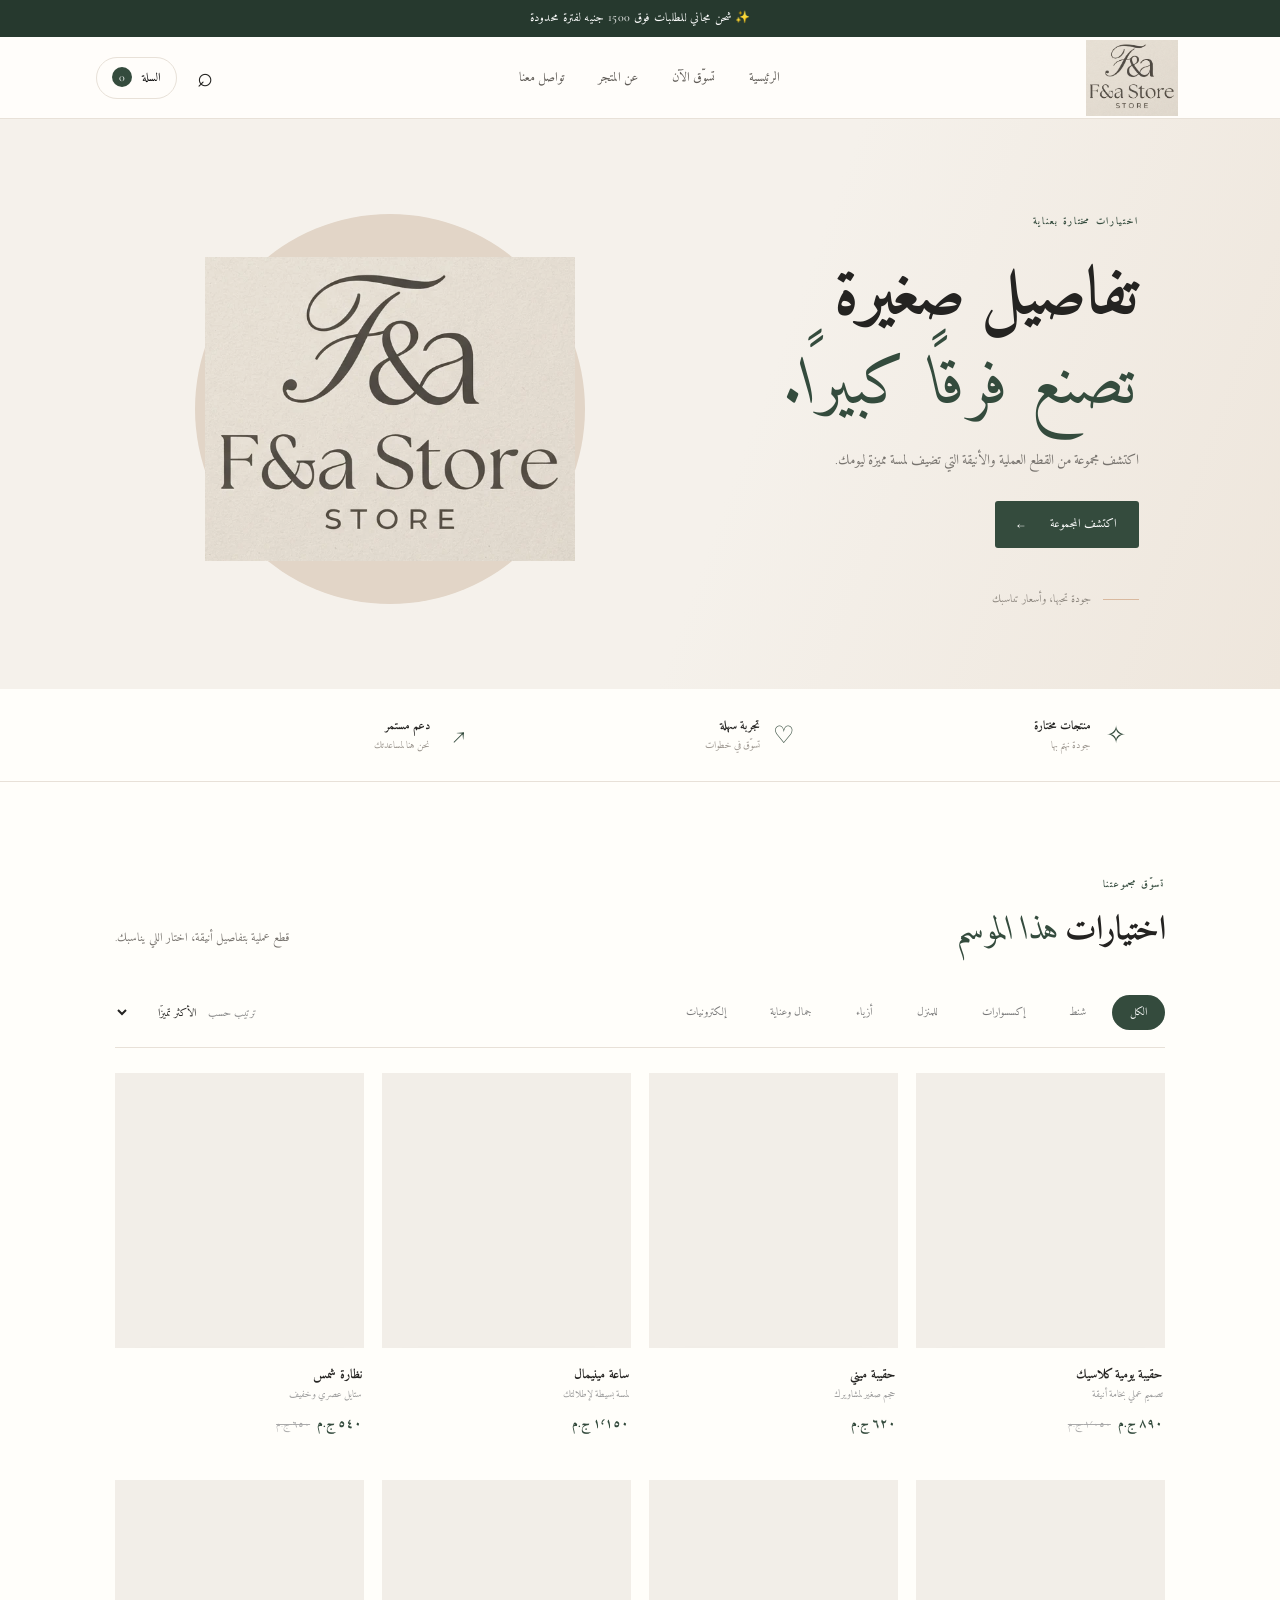
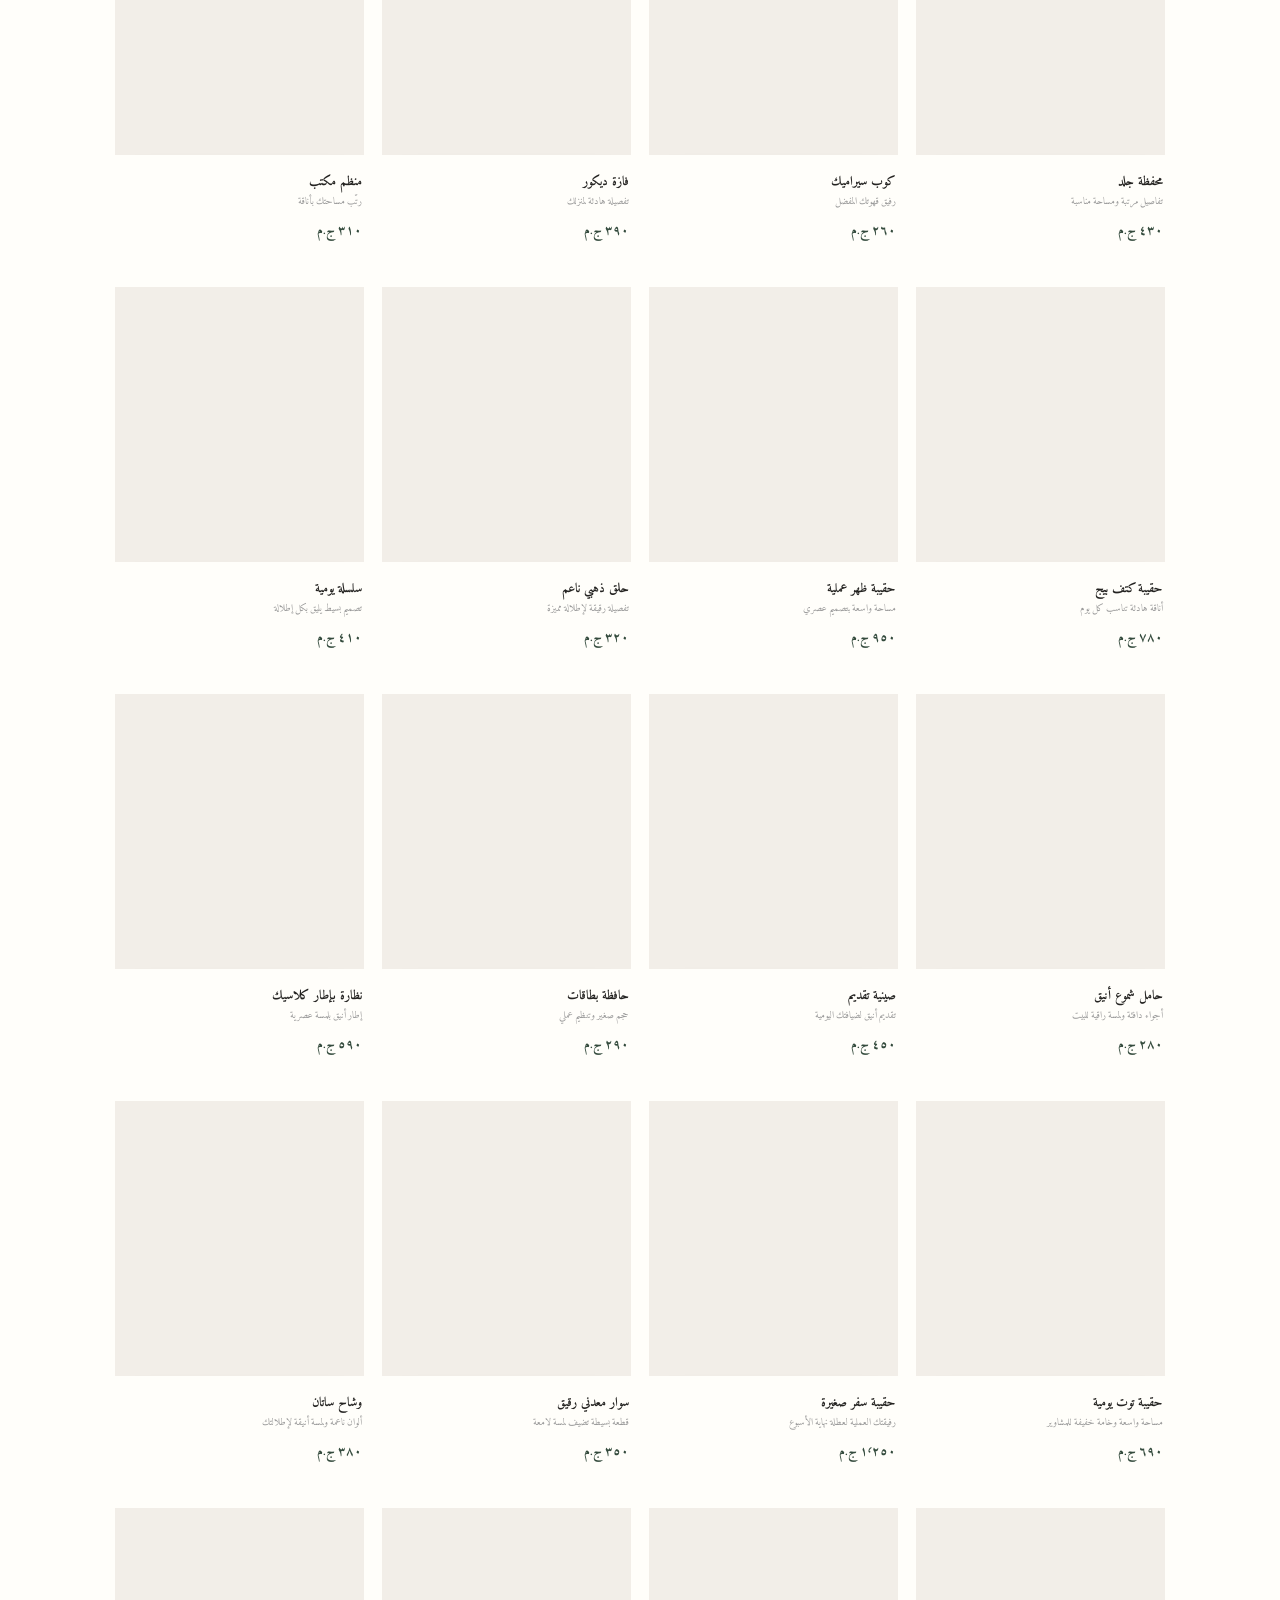
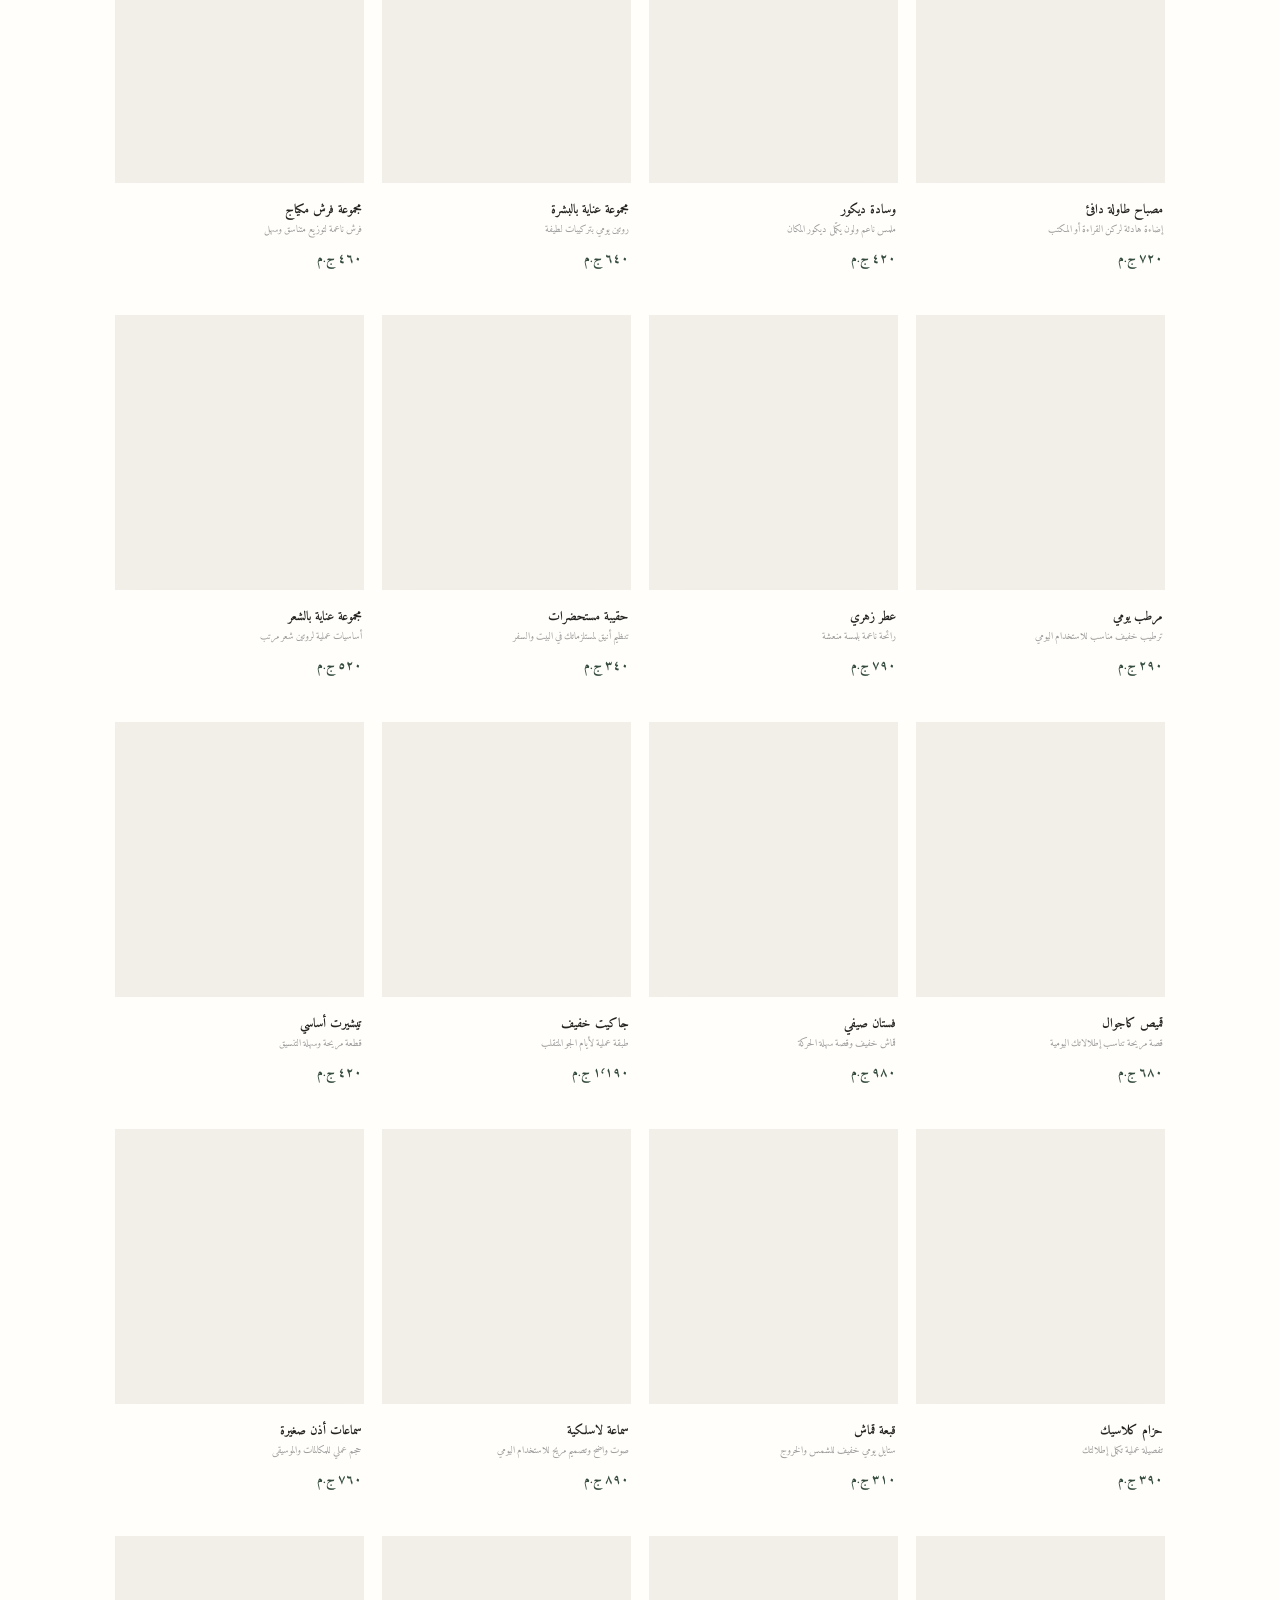
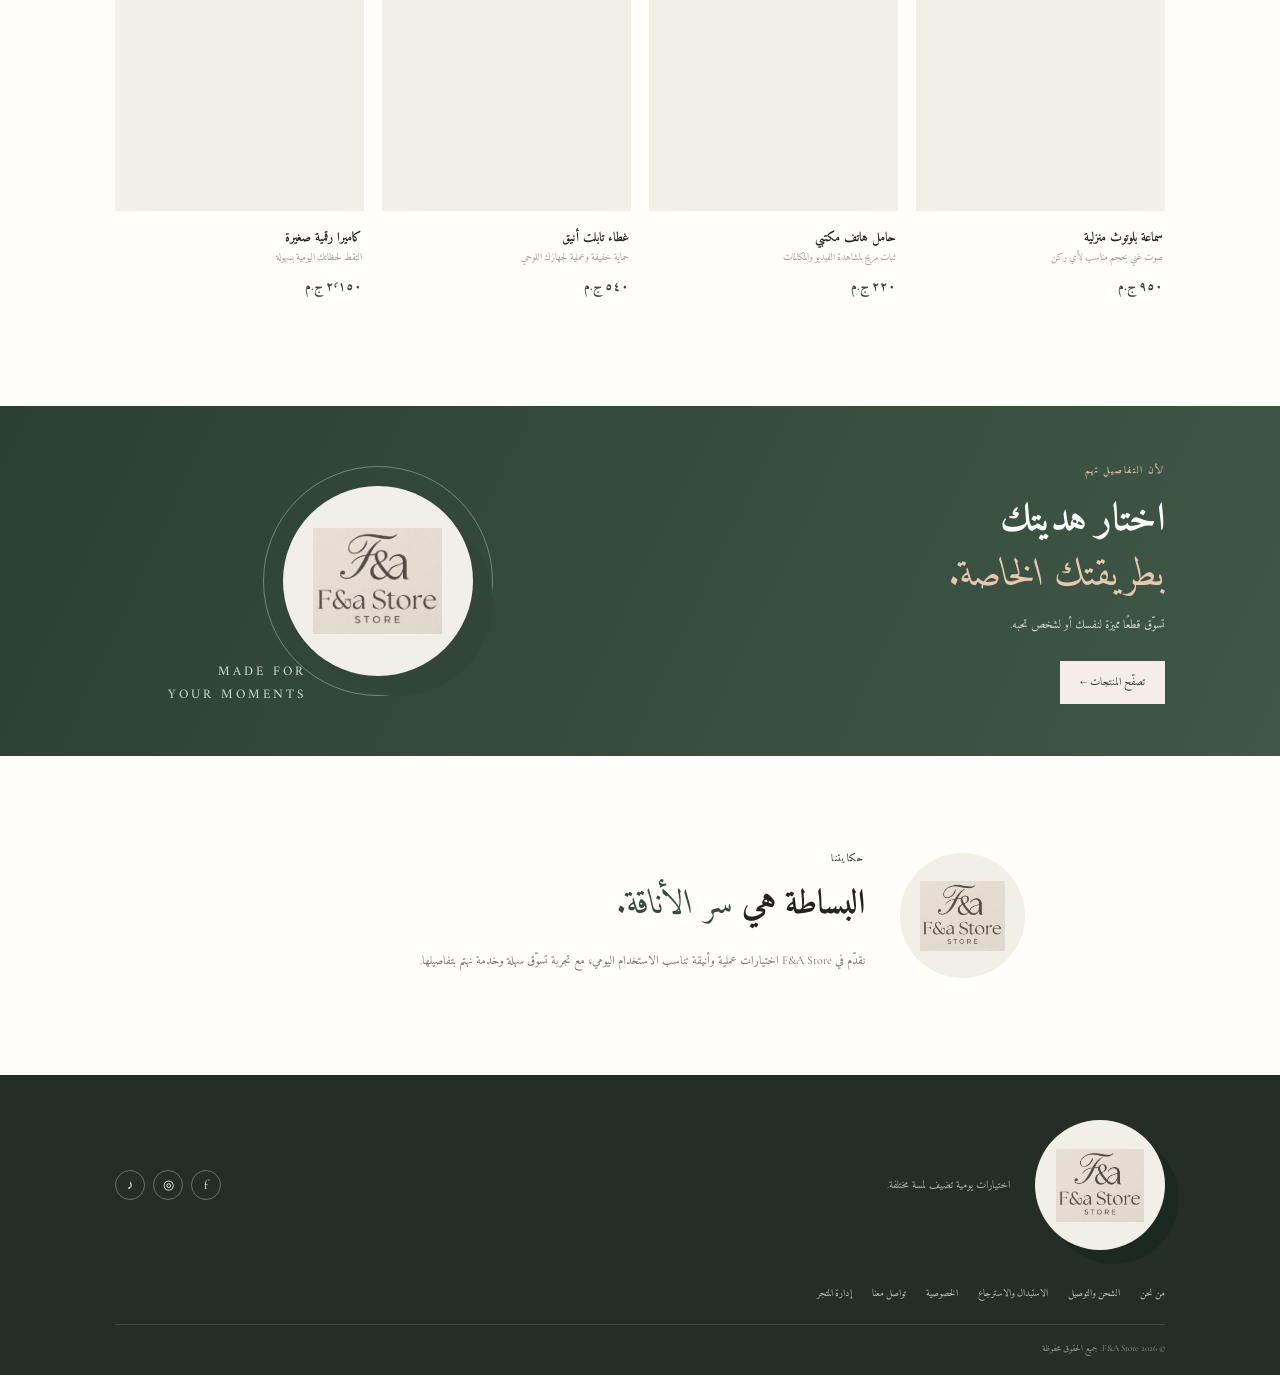
<file: index.html>
<!DOCTYPE html>
<html lang="ar" dir="rtl">
<head>
<meta charset="UTF-8"><meta name="viewport" content="width=device-width, initial-scale=1.0">
<meta name="description" content="F&A Store - اختيارات أنيقة لحياتك اليومية"><meta name="theme-color" content="#344b3d">
<title>F&A Store | تسوّق بأناقة</title>
<link rel="preconnect" href="https://fonts.googleapis.com"><link rel="preconnect" href="https://fonts.gstatic.com" crossorigin>
<link href="https://fonts.googleapis.com/css2?family=Amiri:wght@400;700&family=Cormorant+Garamond:wght@500;600;700&display=swap" rel="stylesheet"><link rel="stylesheet" href="style.css">
<link rel="icon" type="image/svg+xml" href="favicon.svg"><meta name="theme-color" content="#344b3d"></head><body>
<div class="announcement">✨ شحن مجاني للطلبات فوق 1500 جنيه لفترة محدودة</div>
<header class="site-header"><a class="brand" href="#home" aria-label="F&A Store"><img class="brand-logo" src="logo-wordmark.png" alt="F&amp;A Store"></a>
<nav class="main-nav"><a href="#home">الرئيسية</a><a href="#products">تسوّق الآن</a><a href="#about">عن المتجر</a><a href="contact.html">تواصل معنا</a></nav>
<div class="header-actions"><button class="icon-btn" id="searchToggle" aria-label="بحث">⌕</button><button class="cart-button" id="openCart">السلة <span id="cartCount">0</span></button><button class="menu-toggle" id="menuToggle" aria-label="فتح القائمة">☰</button></div></header>
<main>
<section class="hero" id="home"><div class="hero-content"><span class="eyebrow">اختيارات مختارة بعناية</span><h1>تفاصيل صغيرة<br><em>تصنع فرقًا كبيرًا.</em></h1><p>اكتشف مجموعة من القطع العملية والأنيقة التي تضيف لمسة مميزة ليومك.</p><a class="primary-btn" href="#products">اكتشف المجموعة <span>←</span></a><div class="hero-note"><span class="note-line"></span> جودة تحبها، وأسعار تناسبك</div></div>
<div class="hero-art"><div class="hero-circle"></div><img class="hero-photo hero-logo" src="logo-wordmark.png" alt="شعار F&amp;A Store"></div></section>
<section class="trust-strip"><div><span>✧</span><b>منتجات مختارة</b><small>جودة نهتم بها</small></div><div><span>♡</span><b>تجربة سهلة</b><small>تسوّق في خطوات</small></div><div><span>↗</span><b>دعم مستمر</b><small>نحن هنا لمساعدتك</small></div></section>
<section class="products-section section-wrap" id="products"><div class="section-heading"><div><span class="eyebrow">تسوّق مجموعتنا</span><h2>اختيارات <em>هذا الموسم</em></h2></div><p>قطع عملية بتفاصيل أنيقة، اختار اللي يناسبك.</p></div>
<div class="toolbar"><div class="filters" id="filters"><button class="filter active" data-category="all">الكل</button><button class="filter" data-category="bags">شنط</button><button class="filter" data-category="accessories">إكسسوارات</button><button class="filter" data-category="home">للمنزل</button><button class="filter" data-category="fashion">أزياء</button><button class="filter" data-category="beauty">جمال وعناية</button><button class="filter" data-category="tech">إلكترونيات</button></div><label class="sort-label">ترتيب حسب <select id="sortSelect"><option value="featured">الأكثر تميزًا</option><option value="low">السعر: الأقل أولًا</option><option value="high">السعر: الأعلى أولًا</option></select></label></div>
<div class="search-row" id="searchRow"><input id="searchInput" type="search" placeholder="ابحث عن منتج..."><button id="clearSearch">مسح</button></div><div class="product-grid" id="productGrid"></div></section>
<section class="promo section-wrap"><div><span class="eyebrow">لأن التفاصيل تهم</span><h2>اختار هديتك<br><em>بطريقتك الخاصة.</em></h2><p>تسوّق قطعًا مميزة لنفسك أو لشخص تحبه.</p><a href="#products" class="light-btn">تصفّح المنتجات ←</a></div><div class="promo-art"><div class="promo-logo-frame"><img class="promo-logo" src="logo-wordmark.png" alt="شعار F&amp;A Store"></div><span class="promo-circle"></span><span class="promo-caption">MADE FOR<br>YOUR MOMENTS</span></div></section>
<section class="about-section section-wrap" id="about"><div class="about-icon"><img src="logo-wordmark.png" alt="شعار F&amp;A Store"></div><div><span class="eyebrow">حكايتنا</span><h2>البساطة هي <em>سر الأناقة.</em></h2><p>نقدّم في F&amp;A Store اختيارات عملية وأنيقة تناسب الاستخدام اليومي، مع تجربة تسوّق سهلة وخدمة نهتم بتفاصيلها.</p></div></section>
</main>
<footer id="contact"><div class="footer-main"><a class="brand footer-brand" href="#home"><span class="footer-logo-frame"><img class="footer-logo" src="logo-wordmark.png" alt="F&amp;A Store"></span></a><p>اختيارات يومية تضيف لمسة مختلفة.</p><div class="social-links"><a href="#" data-social="facebook" aria-label="Facebook">f</a><a href="#" data-social="instagram" aria-label="Instagram">◎</a><a href="#" data-social="tiktok" aria-label="TikTok">♪</a></div></div><div class="footer-links"><a href="about.html">من نحن</a><a href="shipping.html">الشحن والتوصيل</a><a href="returns.html">الاستبدال والاسترجاع</a><a href="privacy.html">الخصوصية</a><a href="contact.html">تواصل معنا</a><a href="admin.html">إدارة المتجر</a></div><div class="footer-bottom"><span>© 2026 F&amp;A Store. جميع الحقوق محفوظة.</span></div></footer>
<div class="overlay" id="overlay"></div><aside class="cart-drawer" id="cartDrawer" aria-label="سلة المشتريات"><div class="drawer-head"><div><span class="eyebrow">مشترياتك</span><h3>سلة التسوّق</h3></div><button class="close-btn" id="closeCart">×</button></div><div class="cart-items" id="cartItems"></div><div class="cart-footer"><div class="total-line"><span>الإجمالي</span><strong id="cartTotal">0 ج.م</strong></div><button class="primary-btn full-btn" id="checkoutBtn">إتمام الطلب ←</button><small>نسخة تعليمية: تُحفظ السلة على هذا الجهاز فقط.</small></div></aside>
<div class="modal" id="checkoutModal" role="dialog" aria-modal="true" aria-labelledby="checkoutTitle"><button class="close-btn modal-close" id="closeCheckout">×</button><span class="eyebrow">خطوة أخيرة</span><h2 id="checkoutTitle">بيانات <em>الطلب</em></h2><p class="modal-intro">املأ بياناتك لتسجيل طلب تجريبي. لا يوجد دفع إلكتروني أو إرسال فعلي للطلب.</p><form id="checkoutForm"><label>الاسم بالكامل<input name="name" required minlength="3" maxlength="80" placeholder="اكتب اسمك"></label><label>رقم الهاتف<input name="phone" id="phoneInput" required inputmode="tel" placeholder="01xxxxxxxxx"></label><label>البريد الإلكتروني (اختياري)<input name="email" type="email" placeholder="name@example.com"></label><label>العنوان بالتفصيل<textarea name="address" required minlength="8" rows="3" placeholder="المحافظة، المنطقة، الشارع..."></textarea></label><label>طريقة الدفع<select name="payment" required><option value="">اختر طريقة الدفع</option><option>الدفع عند الاستلام</option><option>تحويل / محفظة إلكترونية (تجريبي)</option></select></label><div class="checkout-total"><span>إجمالي الطلب</span><strong id="checkoutTotal">0 ج.م</strong></div><button class="primary-btn full-btn" type="submit">تأكيد الطلب</button></form></div>
<div class="modal product-modal" id="productModal" role="dialog" aria-modal="true"><button class="close-btn modal-close" id="closeProduct">×</button><div id="productDetails"></div></div><div class="toast" id="toast" role="status" aria-live="polite"></div><script src="social-links.js"></script><script src="app.js"></script></body></html>
</file>
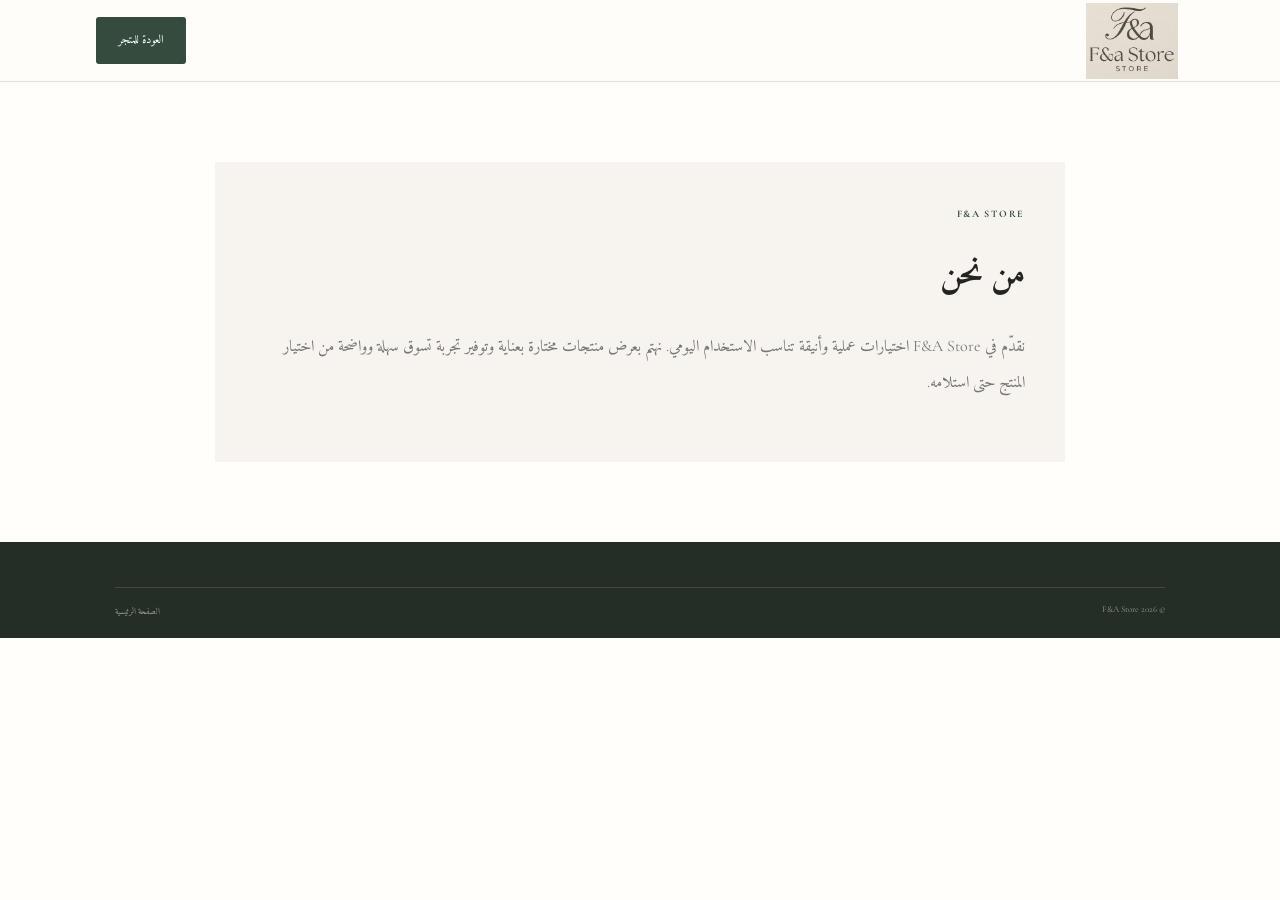
<file: about.html>
<!DOCTYPE html><html lang="ar" dir="rtl"><head><meta charset="UTF-8"><meta name="viewport" content="width=device-width, initial-scale=1"><title>من نحن | F&amp;A Store</title><link href="https://fonts.googleapis.com/css2?family=Amiri:wght@400;700&family=Cormorant+Garamond:wght@500;600;700&display=swap" rel="stylesheet"><link rel="stylesheet" href="style.css"><style>.info-page{max-width:850px;margin:80px auto;padding:40px;background:#f7f4ef;min-height:300px}.info-page p{line-height:2.3;color:#777}.info-page h1{font-size:34px}@media(max-width:600px){.info-page{margin:25px 15px;padding:25px}}</style><link rel="icon" type="image/svg+xml" href="favicon.svg"><meta name="theme-color" content="#344b3d"></head><body><header class="site-header"><a class="brand" href="index.html"><img class="brand-logo" src="logo-wordmark.png" alt="F&amp;A Store"></a><a class="primary-btn" href="index.html">العودة للمتجر</a></header><main class="info-page"><span class="eyebrow">F&amp;A STORE</span><h1>من نحن</h1><p>نقدّم في F&amp;A Store اختيارات عملية وأنيقة تناسب الاستخدام اليومي. نهتم بعرض منتجات مختارة بعناية وتوفير تجربة تسوق سهلة وواضحة من اختيار المنتج حتى استلامه.</p></main><footer><div class="footer-bottom"><span>© 2026 F&amp;A Store</span><a href="index.html">الصفحة الرئيسية</a></div></footer></body></html>
</file>
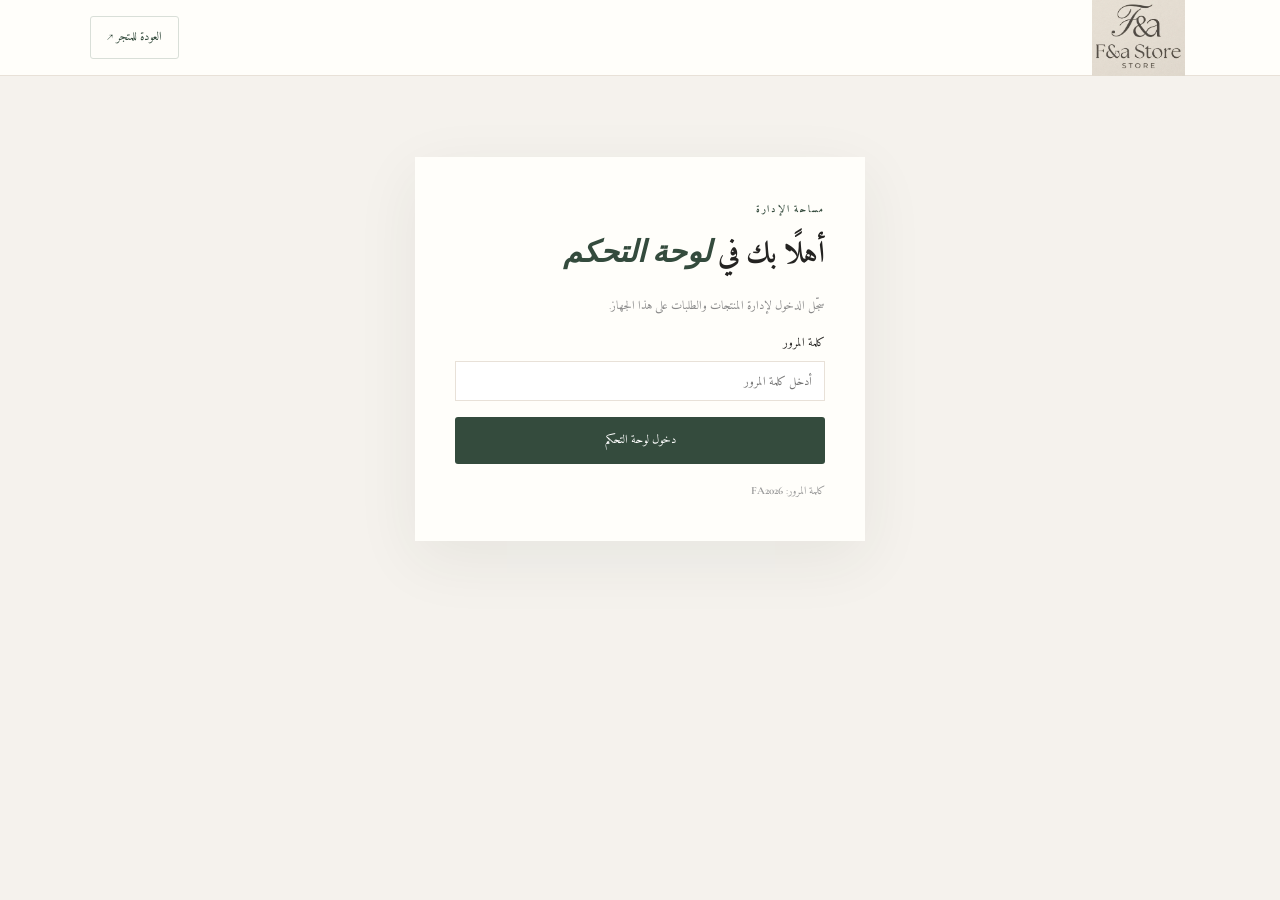
<file: admin.html>
<!DOCTYPE html><html lang="ar" dir="rtl"><head><meta charset="UTF-8"><meta name="viewport" content="width=device-width, initial-scale=1"><title>إدارة F&A Store</title><link href="https://fonts.googleapis.com/css2?family=Amiri:wght@400;700&family=Cormorant+Garamond:wght@500;600;700&display=swap" rel="stylesheet"><link rel="stylesheet" href="style.css"><link rel="stylesheet" href="admin.css"><link rel="icon" type="image/svg+xml" href="favicon.svg"><meta name="theme-color" content="#344b3d"></head><body class="admin-body"><header class="admin-top"><a class="brand" href="index.html"><img class="brand-logo" src="logo-wordmark.png" alt="F&amp;A Store"></a><a href="index.html" class="back-link">العودة للمتجر ↗</a></header><main class="admin-wrap"><section class="login-card" id="loginCard"><span class="eyebrow">مساحة الإدارة</span><h1>أهلًا بك في <em>لوحة التحكم</em></h1><p>سجّل الدخول لإدارة المنتجات والطلبات على هذا الجهاز.</p><form id="loginForm"><label>كلمة المرور<input id="adminPassword" type="password" required placeholder="أدخل كلمة المرور"></label><button class="primary-btn full-btn">دخول لوحة التحكم</button></form><small>كلمة المرور: <b>FA2026</b></small></section>
<section id="dashboard" hidden><div class="admin-heading"><div><span class="eyebrow">نظرة عامة</span><h1>لوحة تحكم <em>F&amp;A Store</em></h1></div><button id="logoutBtn" class="outline-btn">تسجيل الخروج</button></div><div class="stats-grid"><article><span>عدد المنتجات</span><strong id="statProducts">0</strong></article><article><span>إجمالي الطلبات</span><strong id="statOrders">0</strong></article><article><span>طلبات جديدة</span><strong id="statNew">0</strong></article><article><span>قيمة الطلبات</span><strong id="statRevenue">0 ج.م</strong></article></div>
<div class="admin-panel"><div class="panel-title"><div><span class="eyebrow">كتالوج المتجر</span><h2>إدارة المنتجات</h2></div><button id="addProductBtn" class="primary-btn">+ إضافة منتج</button></div><div class="table-scroll"><table><thead><tr><th>المنتج</th><th>السعر</th><th>المخزون</th><th>التصنيف</th><th>الإجراءات</th></tr></thead><tbody id="productsTable"></tbody></table></div></div>
<div class="admin-panel"><div class="panel-title"><div><span class="eyebrow">متابعة المبيعات</span><h2>إدارة الطلبات</h2></div><button id="exportOrders" class="outline-btn">تصدير الطلبات CSV</button></div><div class="table-scroll"><table><thead><tr><th>رقم الطلب</th><th>العميل</th><th>التاريخ</th><th>الإجمالي</th><th>الحالة</th><th>التفاصيل</th></tr></thead><tbody id="ordersTable"></tbody></table></div></div>
<div class="admin-note">تنبيه: هذه لوحة تعليمية محلية. بياناتها محفوظة في متصفح هذا الجهاز فقط، وكلمة المرور ليست حماية حقيقية ولا تصلح لمتجر منشور يتعامل مع عملاء حقيقيين.</div></section></main>
<div class="admin-modal" id="productEditor"><form id="productForm"><button type="button" class="modal-x" id="cancelEditor">×</button><h2 id="editorTitle">إضافة منتج</h2><input type="hidden" name="id"><label>اسم المنتج<input name="name" required maxlength="70"></label><label>الوصف<input name="desc" required maxlength="140"></label><div class="form-grid"><label>السعر بالجنيه<input name="price" type="number" min="1" required></label><label>السعر قبل الخصم (اختياري)<input name="old" type="number" min="1"></label><label>الكمية بالمخزون<input name="stock" type="number" min="0" required></label><label>التصنيف<select name="category"><option value="bags">شنط</option><option value="accessories">إكسسوارات</option><option value="home">للمنزل</option><option value="fashion">أزياء</option><option value="beauty">جمال وعناية</option><option value="tech">إلكترونيات</option></select></label></div><label>رابط صورة المنتج<input name="image" type="url" placeholder="https://..."></label><label>رمز بديل عند عدم ظهور الصورة<input name="icon" maxlength="5" value="✦"></label><label>شارة اختيارية<input name="badge" maxlength="30"></label><button class="primary-btn full-btn">حفظ المنتج</button></form></div><div class="admin-modal" id="orderViewer"><button class="modal-x" id="closeOrderViewer">×</button><div id="orderContent"></div></div><div class="admin-toast" id="adminToast"></div><script src="admin.js"></script></body></html>
</file>
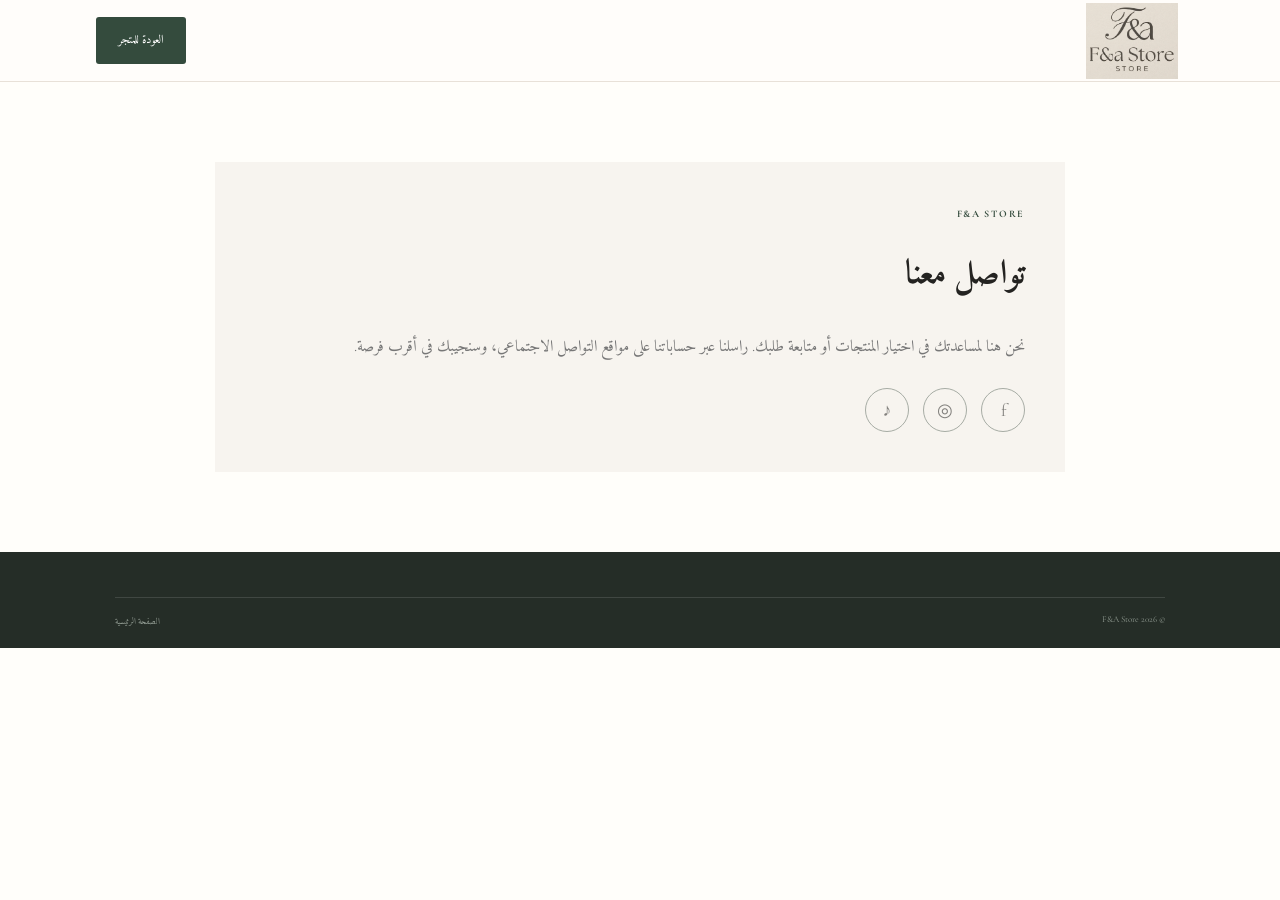
<file: contact.html>
<!DOCTYPE html><html lang="ar" dir="rtl"><head><meta charset="UTF-8"><meta name="viewport" content="width=device-width, initial-scale=1"><title>تواصل معنا | F&amp;A Store</title><link href="https://fonts.googleapis.com/css2?family=Amiri:wght@400;700&family=Cormorant+Garamond:wght@500;600;700&display=swap" rel="stylesheet"><link rel="stylesheet" href="style.css"><style>.info-page{max-width:850px;margin:80px auto;padding:40px;background:#f7f4ef;min-height:300px}.info-page p{line-height:2.3;color:#777}.info-page h1{font-size:34px}.contact-socials{gap:14px;margin-top:24px}.contact-socials a{width:44px;height:44px;font-size:18px}.social-links a[aria-disabled="true"]{opacity:.55;cursor:default}@media(max-width:600px){.info-page{margin:25px 15px;padding:25px}}</style><link rel="icon" type="image/svg+xml" href="favicon.svg"><meta name="theme-color" content="#344b3d"></head><body><header class="site-header"><a class="brand" href="index.html"><img class="brand-logo" src="logo-wordmark.png" alt="F&amp;A Store"></a><a class="primary-btn" href="index.html">العودة للمتجر</a></header><main class="info-page"><span class="eyebrow">F&amp;A STORE</span><h1>تواصل معنا</h1><p>نحن هنا لمساعدتك في اختيار المنتجات أو متابعة طلبك. راسلنا عبر حساباتنا على مواقع التواصل الاجتماعي، وسنجيبك في أقرب فرصة.</p><!-- ضع رابط الحساب الرسمي في social-links.js لتفعيل الأيقونة تلقائيًا. --><div class="social-links contact-socials"><a href="#" data-social="facebook" aria-label="Facebook">f</a><a href="#" data-social="instagram" aria-label="Instagram">◎</a><a href="#" data-social="tiktok" aria-label="TikTok">♪</a></div></main><footer><div class="footer-bottom"><span>© 2026 F&amp;A Store</span><a href="index.html">الصفحة الرئيسية</a></div></footer><script src="social-links.js"></script></body></html>
</file>
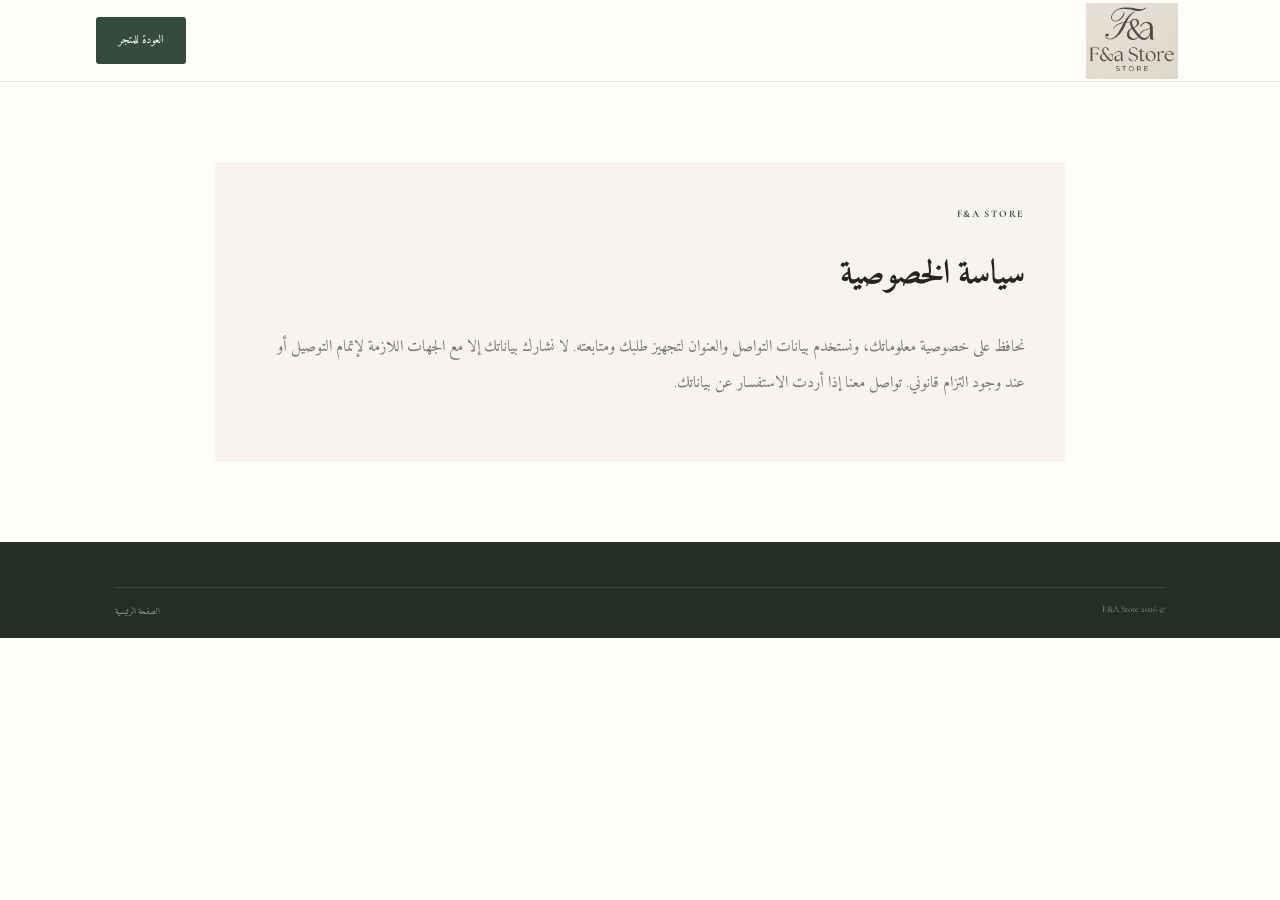
<file: privacy.html>
<!DOCTYPE html><html lang="ar" dir="rtl"><head><meta charset="UTF-8"><meta name="viewport" content="width=device-width, initial-scale=1"><title>سياسة الخصوصية | F&amp;A Store</title><link href="https://fonts.googleapis.com/css2?family=Amiri:wght@400;700&family=Cormorant+Garamond:wght@500;600;700&display=swap" rel="stylesheet"><link rel="stylesheet" href="style.css"><style>.info-page{max-width:850px;margin:80px auto;padding:40px;background:#f7f4ef;min-height:300px}.info-page p{line-height:2.3;color:#777}.info-page h1{font-size:34px}@media(max-width:600px){.info-page{margin:25px 15px;padding:25px}}</style><link rel="icon" type="image/svg+xml" href="favicon.svg"><meta name="theme-color" content="#344b3d"></head><body><header class="site-header"><a class="brand" href="index.html"><img class="brand-logo" src="logo-wordmark.png" alt="F&amp;A Store"></a><a class="primary-btn" href="index.html">العودة للمتجر</a></header><main class="info-page"><span class="eyebrow">F&amp;A STORE</span><h1>سياسة الخصوصية</h1><p>نحافظ على خصوصية معلوماتك، ونستخدم بيانات التواصل والعنوان لتجهيز طلبك ومتابعته. لا نشارك بياناتك إلا مع الجهات اللازمة لإتمام التوصيل أو عند وجود التزام قانوني. تواصل معنا إذا أردت الاستفسار عن بياناتك.</p></main><footer><div class="footer-bottom"><span>© 2026 F&amp;A Store</span><a href="index.html">الصفحة الرئيسية</a></div></footer></body></html>
</file>
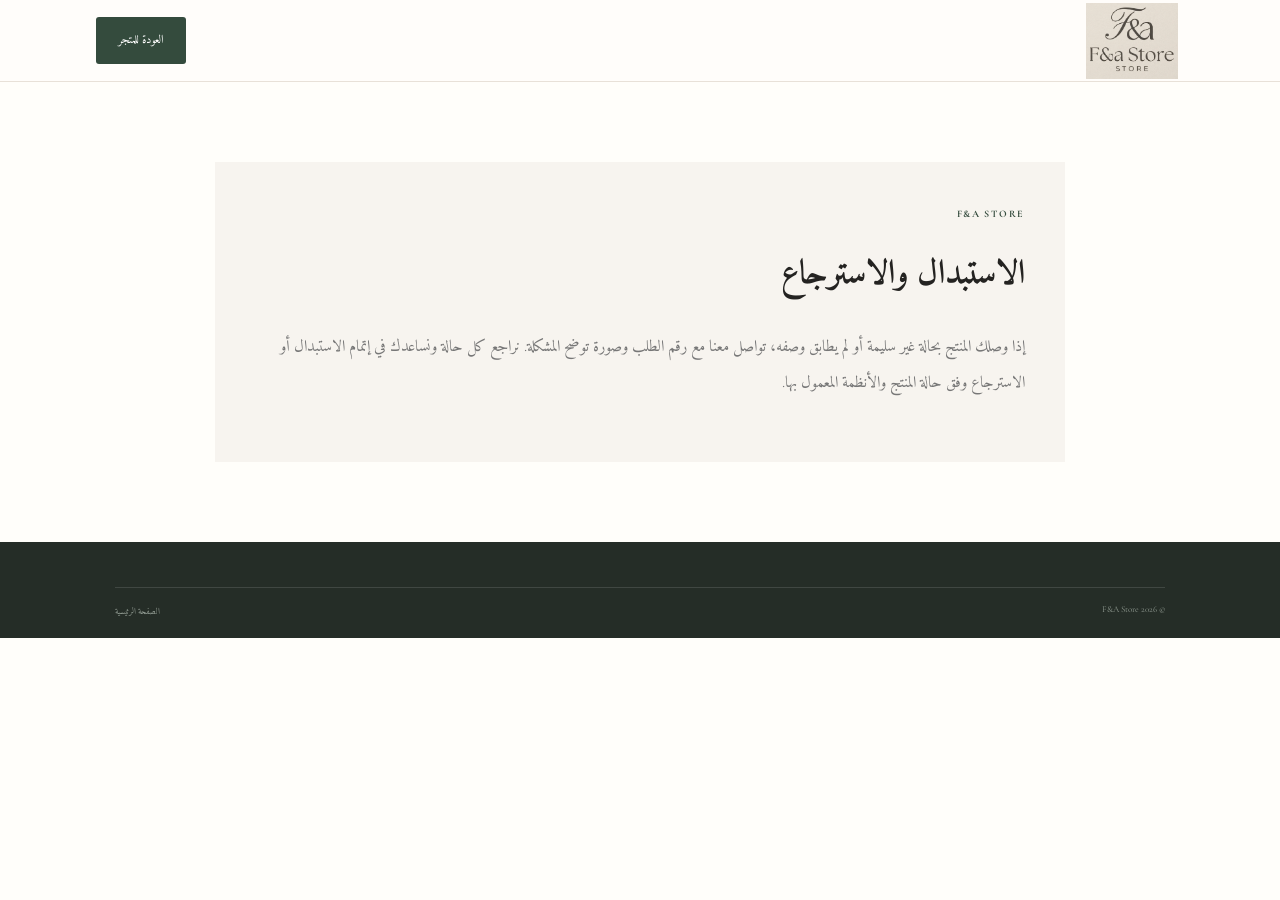
<file: returns.html>
<!DOCTYPE html><html lang="ar" dir="rtl"><head><meta charset="UTF-8"><meta name="viewport" content="width=device-width, initial-scale=1"><title>الاستبدال والاسترجاع | F&amp;A Store</title><link href="https://fonts.googleapis.com/css2?family=Amiri:wght@400;700&family=Cormorant+Garamond:wght@500;600;700&display=swap" rel="stylesheet"><link rel="stylesheet" href="style.css"><style>.info-page{max-width:850px;margin:80px auto;padding:40px;background:#f7f4ef;min-height:300px}.info-page p{line-height:2.3;color:#777}.info-page h1{font-size:34px}@media(max-width:600px){.info-page{margin:25px 15px;padding:25px}}</style><link rel="icon" type="image/svg+xml" href="favicon.svg"><meta name="theme-color" content="#344b3d"></head><body><header class="site-header"><a class="brand" href="index.html"><img class="brand-logo" src="logo-wordmark.png" alt="F&amp;A Store"></a><a class="primary-btn" href="index.html">العودة للمتجر</a></header><main class="info-page"><span class="eyebrow">F&amp;A STORE</span><h1>الاستبدال والاسترجاع</h1><p>إذا وصلك المنتج بحالة غير سليمة أو لم يطابق وصفه، تواصل معنا مع رقم الطلب وصورة توضح المشكلة. نراجع كل حالة ونساعدك في إتمام الاستبدال أو الاسترجاع وفق حالة المنتج والأنظمة المعمول بها.</p></main><footer><div class="footer-bottom"><span>© 2026 F&amp;A Store</span><a href="index.html">الصفحة الرئيسية</a></div></footer></body></html>
</file>
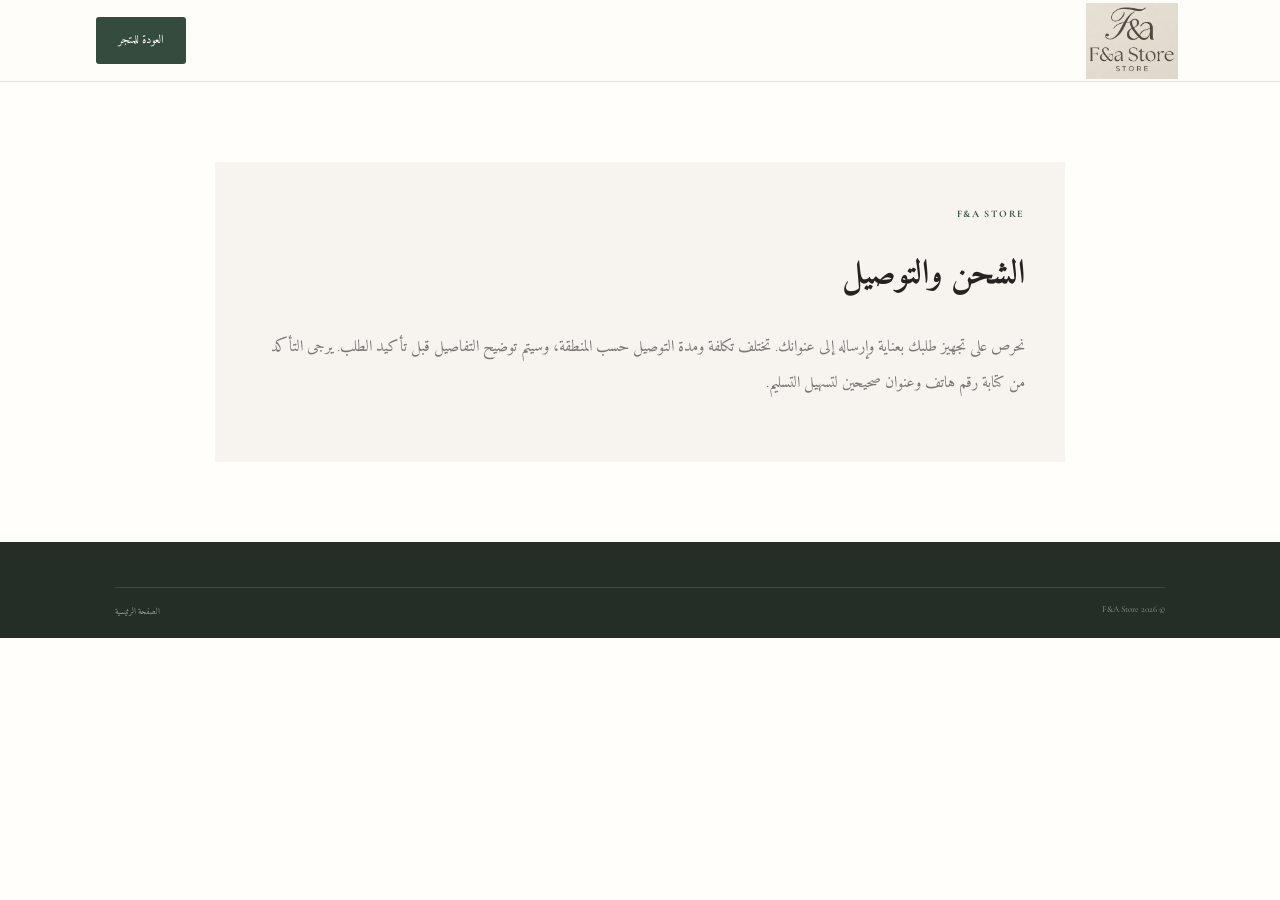
<file: shipping.html>
<!DOCTYPE html><html lang="ar" dir="rtl"><head><meta charset="UTF-8"><meta name="viewport" content="width=device-width, initial-scale=1"><title>الشحن والتوصيل | F&amp;A Store</title><link href="https://fonts.googleapis.com/css2?family=Amiri:wght@400;700&family=Cormorant+Garamond:wght@500;600;700&display=swap" rel="stylesheet"><link rel="stylesheet" href="style.css"><style>.info-page{max-width:850px;margin:80px auto;padding:40px;background:#f7f4ef;min-height:300px}.info-page p{line-height:2.3;color:#777}.info-page h1{font-size:34px}@media(max-width:600px){.info-page{margin:25px 15px;padding:25px}}</style><link rel="icon" type="image/svg+xml" href="favicon.svg"><meta name="theme-color" content="#344b3d"></head><body><header class="site-header"><a class="brand" href="index.html"><img class="brand-logo" src="logo-wordmark.png" alt="F&amp;A Store"></a><a class="primary-btn" href="index.html">العودة للمتجر</a></header><main class="info-page"><span class="eyebrow">F&amp;A STORE</span><h1>الشحن والتوصيل</h1><p>نحرص على تجهيز طلبك بعناية وإرساله إلى عنوانك. تختلف تكلفة ومدة التوصيل حسب المنطقة، وسيتم توضيح التفاصيل قبل تأكيد الطلب. يرجى التأكد من كتابة رقم هاتف وعنوان صحيحين لتسهيل التسليم.</p></main><footer><div class="footer-bottom"><span>© 2026 F&amp;A Store</span><a href="index.html">الصفحة الرئيسية</a></div></footer></body></html>
</file>
<file: style.css>
@import url('https://fonts.googleapis.com/css2?family=DM+Serif+Display:ital@0;1&display=swap');
:root{--ink:#242321;--muted:#77736e;--cream:#f7f4ef;--paper:#fffdfa;--green:#455b4b;--green-dark:#304536;--peach:#e8b99f;--line:#e9e4dc;--serif:'Amiri','Cormorant Garamond',Georgia,serif}
*{box-sizing:border-box}html{scroll-behavior:smooth}body{margin:0;background:var(--paper);color:var(--ink);font-family:'Amiri','Cormorant Garamond',serif}a{color:inherit;text-decoration:none}button,input,select,textarea{font:inherit}.announcement{text-align:center;background:var(--green-dark);color:#fff;padding:8px 12px;font-size:12px;letter-spacing:.3px}.site-header{height:82px;padding:0 7.5%;display:flex;align-items:center;justify-content:space-between;border-bottom:1px solid var(--line);background:#fffdfa;position:sticky;top:0;z-index:20}.brand{display:flex;align-items:center;gap:9px;direction:ltr;font-size:21px;font-weight:800}.brand-mark{width:48px;height:48px;display:block;flex:none}.brand-copy{display:grid;gap:0;line-height:.88;text-align:left}.brand-name{font:700 29px/.85 "Cormorant Garamond",Georgia,serif;letter-spacing:.35px;color:var(--green-dark)}.brand-store{font:700 9px/1 "Amiri","Cormorant Garamond",serif;letter-spacing:3.1px;color:#a58a65;margin-top:6px}.brand-light{font-weight:400;color:#8a837b}.main-nav{display:flex;gap:34px;font-size:13px;color:#5f5b56}.main-nav a:hover{color:var(--green)}.header-actions{display:flex;align-items:center;gap:14px}.icon-btn,.menu-toggle{border:0;background:none;font-size:27px;cursor:pointer;color:var(--ink)}.cart-button{border:1px solid var(--line);background:transparent;padding:9px 15px;border-radius:30px;font-size:12px;cursor:pointer}.cart-button span{display:inline-grid;place-items:center;background:var(--green);color:#fff;width:20px;height:20px;border-radius:50%;margin-right:7px}.menu-toggle{display:none}.hero{min-height:570px;background:var(--cream);padding:65px 11% 55px;display:grid;grid-template-columns:1fr 1fr;align-items:center;overflow:hidden}.hero-content{max-width:490px}.eyebrow{font-size:10px;letter-spacing:1.7px;color:var(--green);font-weight:800}.hero h1{font-size:clamp(42px,5.2vw,67px);line-height:1.35;margin:17px 0 15px;font-weight:800}.hero h1 em,h2 em{font-family:var(--serif);font-weight:400;color:var(--green);font-style:italic}.hero-content p{color:var(--muted);font-size:14px;line-height:2;max-width:390px;margin-bottom:27px}.primary-btn{display:inline-flex;align-items:center;justify-content:center;gap:25px;padding:13px 22px;background:var(--green);color:#fff;border:0;border-radius:3px;font-size:12px;cursor:pointer;transition:.2s}.primary-btn:hover{background:var(--green-dark);transform:translateY(-2px)}.hero-note{display:flex;align-items:center;gap:12px;margin-top:42px;color:#8c867e;font-size:11px}.note-line{width:36px;height:1px;background:var(--peach)}.hero-art{height:430px;position:relative;display:grid;place-items:center}.hero-circle{position:absolute;width:360px;height:360px;border-radius:50%;background:#e8dfd3}.hero-card{position:absolute;width:225px;height:310px;box-shadow:0 25px 60px #51463820;display:flex;align-items:center;justify-content:center}.hero-card-back{background:#a6ad9c;transform:rotate(10deg) translate(35px,-5px);color:#fff;font:italic 23px var(--serif);letter-spacing:3px;text-align:center}.hero-card-front{background:linear-gradient(145deg,#d7b7a1,#f0d9c9);transform:rotate(-8deg) translate(-20px,15px);flex-direction:column}.product-orb{width:135px;height:135px;border-radius:50%;background:radial-gradient(circle at 35% 30%,#f7eee5,#a77e63);display:grid;place-items:center;color:#fff;font-size:45px;box-shadow:inset -15px -12px 20px #79583b30}.hero-card-caption{font:12px var(--serif);letter-spacing:3px;margin-top:28px;color:#594638}.floating-tag{position:absolute;right:4%;top:20%;background:#fff;padding:15px 20px;border-radius:50%;width:76px;height:76px;display:grid;place-items:center;text-align:center;font-size:11px;line-height:1.5;box-shadow:0 8px 30px #0001;transform:rotate(9deg)}.hero-sticker{position:absolute;bottom:5%;left:10%;background:var(--green);color:#fff;width:58px;height:58px;border-radius:50%;display:grid;place-content:center;text-align:center;font:23px var(--serif);transform:rotate(-12deg)}.hero-sticker small{font:7px 'Cairo';letter-spacing:2px}.trust-strip{display:grid;grid-template-columns:repeat(3,1fr);padding:27px 12%;border-bottom:1px solid var(--line);gap:20px}.trust-strip div{display:grid;grid-template-columns:35px auto;align-items:center}.trust-strip div>span{grid-row:span 2;color:var(--green);font-size:24px}.trust-strip b{font-size:12px}.trust-strip small{font-size:10px;color:#9a948d}.section-wrap{padding-left:9%;padding-right:9%}.products-section{padding-top:90px;padding-bottom:90px}.section-heading{display:flex;justify-content:space-between;align-items:end;margin-bottom:34px}.section-heading h2,.about-section h2{font-size:34px;margin:8px 0 0}.section-heading p{color:var(--muted);font-size:12px}.toolbar{display:flex;justify-content:space-between;align-items:center;border-bottom:1px solid var(--line);padding-bottom:17px;margin-bottom:25px}.filters{display:flex;gap:8px}.filter{border:1px solid transparent;background:transparent;color:#777;padding:7px 17px;border-radius:30px;font-size:11px;cursor:pointer}.filter.active,.filter:hover{background:var(--green);color:#fff}.sort-label{font-size:11px;color:#888}.sort-label select{border:0;background:transparent;color:var(--ink);padding:5px;outline:none}.search-row{display:none;margin-bottom:20px;gap:8px}.search-row.visible{display:flex}.search-row input{flex:1;padding:11px;border:1px solid var(--line);background:#fff}.search-row button{border:0;background:var(--cream);padding:0 18px;cursor:pointer}.product-grid{display:grid;grid-template-columns:repeat(4,1fr);gap:27px 18px}.product-card{min-width:0}.product-image{height:245px;background:var(--cream);position:relative;display:grid;place-items:center;overflow:hidden}.product-image .shape{width:130px;height:150px;display:grid;place-items:center;font-size:58px;filter:drop-shadow(0 15px 12px #0002);transition:.35s}.product-card:hover .shape{transform:scale(1.08) rotate(-4deg)}.product-badge{position:absolute;top:12px;right:12px;background:#fff;padding:5px 9px;font-size:9px;color:var(--green)}.quick-add{position:absolute;bottom:12px;left:12px;right:12px;background:#fff;border:0;padding:10px;font-size:11px;cursor:pointer;transform:translateY(60px);transition:.25s}.product-card:hover .quick-add{transform:translateY(0)}.product-info{padding:13px 2px}.product-info h3{font-size:13px;margin:0 0 5px}.product-info p{font-size:10px;color:#999;margin:0 0 9px}.price{font-size:13px;font-weight:800;color:var(--green)}.old-price{font-size:10px;color:#aaa;text-decoration:line-through;margin-right:7px;font-weight:400}.empty-state{grid-column:1/-1;text-align:center;color:#999;padding:60px}.promo{background:var(--green);color:#fff;min-height:340px;display:grid;grid-template-columns:1fr 1fr;align-items:center;padding-top:40px;padding-bottom:40px;overflow:hidden}.promo .eyebrow{color:#d9c1aa}.promo h2{font-size:39px;line-height:1.4;margin:12px 0}.promo h2 em{color:#e8c7af}.promo p{font-size:12px;color:#d1d8d1;margin-bottom:25px}.light-btn{display:inline-block;background:#f5eee6;color:var(--green-dark);padding:12px 20px;font-size:11px}.promo-art{height:270px;position:relative;display:grid;place-items:center}.promo-circle{position:absolute;width:230px;height:230px;border:1px solid #ffffff55;border-radius:50%}.gift-box{width:125px;height:125px;background:#d7b29a;display:grid;place-items:center;color:#fff;font-size:55px;box-shadow:20px 20px 0 #314638;transform:rotate(8deg);z-index:1}.promo-caption{position:absolute;bottom:10px;left:10%;font:13px var(--serif);letter-spacing:3px;color:#d8dfd8}.about-section{display:flex;gap:35px;align-items:center;padding-top:90px;padding-bottom:90px;max-width:1000px;margin:auto}.about-icon{flex:0 0 125px;height:125px;border-radius:50%;background:var(--cream);display:grid;place-items:center;font:55px var(--serif);color:var(--green)}.about-section p{color:var(--muted);font-size:12px;line-height:2.2;max-width:650px}footer{background:#252d27;color:#fff;padding:45px 9% 18px}.footer-brand .brand-mark{width:52px;height:52px}.footer-brand .brand-name{color:#fff}.footer-brand .brand-store{color:#d8c19a}.footer-main{display:flex;align-items:center;gap:25px;padding-bottom:35px}.footer-brand{color:#fff}.footer-main p{font-size:11px;color:#aeb6ae;margin-left:auto}.social-links{display:flex;gap:8px}.social-links a{width:30px;height:30px;border:1px solid #667268;border-radius:50%;display:grid;place-items:center;font-size:13px}.footer-bottom{border-top:1px solid #ffffff20;padding-top:16px;display:flex;justify-content:space-between;color:#929c93;font-size:9px}.overlay{position:fixed;inset:0;background:#151a17a8;z-index:40;opacity:0;visibility:hidden;transition:.25s}.overlay.active{opacity:1;visibility:visible}.cart-drawer{position:fixed;z-index:50;top:0;left:0;height:100%;width:min(420px,100%);background:#fffdfa;transform:translateX(-105%);transition:.3s;display:flex;flex-direction:column;padding:27px}.cart-drawer.open{transform:translateX(0)}.drawer-head{display:flex;justify-content:space-between;align-items:center;border-bottom:1px solid var(--line);padding-bottom:18px}.drawer-head h3{margin:3px 0;font-size:23px}.close-btn{border:0;background:none;font-size:30px;cursor:pointer;color:#777}.cart-items{overflow:auto;flex:1}.cart-item{display:grid;grid-template-columns:65px 1fr auto;gap:12px;padding:17px 0;border-bottom:1px solid var(--line);align-items:center}.cart-thumb{height:65px;background:var(--cream);display:grid;place-items:center;font-size:27px}.cart-item h4{font-size:12px;margin:0 0 5px}.cart-item small{color:#999;font-size:10px}.qty-controls{display:flex;align-items:center;gap:9px;margin-top:8px}.qty-controls button{border:1px solid var(--line);background:#fff;width:23px;height:23px;cursor:pointer}.remove-item{border:0;background:none;color:#b36c5e;cursor:pointer;font-size:11px}.cart-footer{padding-top:18px;border-top:1px solid var(--line)}.total-line,.checkout-total{display:flex;justify-content:space-between;margin-bottom:15px;font-size:13px}.total-line strong,.checkout-total strong{color:var(--green);font-size:18px}.full-btn{width:100%}.cart-footer>small{display:block;text-align:center;color:#aaa;font-size:9px;margin-top:12px}.modal{position:fixed;z-index:60;top:50%;left:50%;transform:translate(-50%,-45%);width:min(500px,calc(100% - 28px));max-height:90vh;overflow:auto;background:#fffdfa;padding:35px;opacity:0;visibility:hidden;transition:.25s}.modal.open{opacity:1;visibility:visible;transform:translate(-50%,-50%)}.modal-close{position:absolute;left:18px;top:12px}.modal h2{font-size:30px;margin:7px 0}.modal-intro{font-size:11px;line-height:1.9;color:#888;margin-bottom:20px}.modal form label{display:block;font-size:11px;margin:12px 0;color:#5d5a55}.modal input,.modal textarea,.modal select{display:block;width:100%;border:1px solid var(--line);background:white;padding:11px;margin-top:6px;outline-color:var(--green);font-size:12px}.checkout-total{border-top:1px solid var(--line);padding-top:15px;margin-top:18px}.toast{position:fixed;bottom:22px;right:50%;transform:translate(50%,20px);background:#26382d;color:#fff;padding:12px 20px;font-size:12px;z-index:90;opacity:0;transition:.25s;pointer-events:none}.toast.show{opacity:1;transform:translate(50%,0)}
@media(max-width:900px){.site-header{padding:0 5%}.main-nav{gap:17px}.hero{padding-left:7%;padding-right:7%}.product-grid{grid-template-columns:repeat(3,1fr)}.section-wrap{padding-left:6%;padding-right:6%}}
@media(max-width:650px){.brand-mark{width:42px;height:42px}.brand-name{font-size:26px}.brand-store{font-size:8px}.site-header{height:68px}.main-nav{display:none;position:absolute;top:68px;right:0;left:0;background:#fffdfa;padding:20px;flex-direction:column;gap:16px;border-bottom:1px solid var(--line)}.main-nav.show{display:flex}.menu-toggle{display:block}.icon-btn{font-size:23px}.cart-button{padding:7px 10px}.hero{grid-template-columns:1fr;padding:55px 7% 20px}.hero-art{height:330px;grid-row:1}.hero-circle{width:275px;height:275px}.hero-card{width:170px;height:235px}.hero-content{padding-bottom:35px}.hero h1{font-size:43px}.trust-strip{padding:22px 6%;gap:10px}.trust-strip div{grid-template-columns:25px auto}.trust-strip b{font-size:10px}.trust-strip small{font-size:8px}.products-section{padding-top:60px;padding-bottom:60px}.section-heading{display:block}.section-heading h2{font-size:28px}.section-heading p{margin-top:8px}.toolbar{align-items:flex-start;gap:12px;flex-direction:column}.filters{flex-wrap:wrap}.product-grid{grid-template-columns:repeat(2,1fr);gap:18px 12px}.product-image{height:190px}.product-image .shape{font-size:45px}.quick-add{transform:none;bottom:8px;left:8px;right:8px;padding:8px}.promo{grid-template-columns:1fr;padding-top:40px}.promo h2{font-size:33px}.promo-art{height:220px}.about-section{padding-top:60px;padding-bottom:60px;gap:18px}.about-icon{flex-basis:75px;height:75px;font-size:35px}.about-section h2{font-size:25px}.footer-main{flex-wrap:wrap;gap:14px}.footer-main p{width:100%;order:3;margin:0}.footer-bottom{gap:12px;flex-direction:column}.modal{padding:28px 22px}}

/* F&A Store visual refresh */
:root{--green:#344b3d;--green-dark:#26392e;--cream:#f5f1eb;--paper:#fffefa;--peach:#d9b99f;--line:#e8e1d8}
.brand-mark{font-size:12px;font-family:'Amiri','Cormorant Garamond',serif;font-weight:800;letter-spacing:-1px}.brand-mark span{color:#e5c6ad}.brand-light{font-size:11px;letter-spacing:2px}
.hero{background:linear-gradient(110deg,#f5f1eb 0%,#f5f1eb 58%,#eee6dc 100%)}
.hero-photo{position:absolute;z-index:2;width:285px;height:385px;object-fit:cover;border-radius:155px 155px 8px 8px;box-shadow:0 28px 65px #3d33252c;transform:rotate(4deg);border:9px solid #fffdfa}
.hero-card-front{opacity:.25;transform:rotate(-13deg) translate(-100px,45px);z-index:1}.hero-card-back{opacity:.35;transform:rotate(13deg) translate(105px,-15px);z-index:1}.hero-circle{background:#e2d5c7;width:390px;height:390px}
.product-image{background:#f2eee8!important;height:275px}.product-photo{width:100%;height:100%;object-fit:contain;padding:12px;display:block;transition:transform .55s cubic-bezier(.2,.7,.2,1)}.product-card:hover .product-photo{transform:scale(1.055)}.fallback-shape{display:none;position:absolute;inset:0;place-items:center;font-size:55px}.product-badge{z-index:2;background:#fffefa;color:#344b3d;letter-spacing:.3px}.quick-add{z-index:3;box-shadow:0 5px 20px #00000012}.product-info h3{font-weight:700}.product-info{padding-top:15px}.section-heading h2{letter-spacing:-.7px}.promo{background:linear-gradient(115deg,#2b4033,#405747)}.about-icon{font:700 25px 'Amiri','Cormorant Garamond',serif;letter-spacing:-2px}
@media(max-width:650px){.hero-photo{width:215px;height:290px}.hero-circle{width:290px;height:290px}.product-image{height:205px}}

/* Final project enhancements */
.hero-sticker{font-family:'Amiri','Cormorant Garamond',serif;font-size:12px;font-weight:800;letter-spacing:-1px}.hero-sticker small{font-size:7px}.product-title{display:block;border:0;background:none;padding:0;text-align:right;font:700 13px 'Amiri','Cormorant Garamond',serif;cursor:pointer;color:var(--ink)}.product-title:hover{color:var(--green)}.stock-note{display:block;color:#b17b51;font-size:9px;margin-top:5px}.quick-add:disabled,.primary-btn:disabled{opacity:.45;cursor:not-allowed}.detail-photo{width:100%;height:220px;object-fit:cover;margin-bottom:20px;background:var(--cream)}.product-modal{z-index:65}.detail-stock{font-size:11px;color:#777;margin:12px 0 20px}.footer-links{display:flex;flex-wrap:wrap;gap:20px;padding:0 0 22px;font-size:10px;color:#c0c8c0}.footer-links a:hover{color:#fff}

/* F&A wordmark and matching editorial typography */
.brand-logo{width:104px;height:auto;max-height:76px;display:block;object-fit:contain}
.footer-brand .brand-logo{width:140px;max-height:110px}
body{font-family:'Cormorant Garamond','Amiri',Georgia,serif}
.product-title{font-family:'Amiri','Cormorant Garamond',Georgia,serif!important}
.about-icon,.hero-sticker{font-family:'Cormorant Garamond','Amiri',Georgia,serif!important}
.hero-photo.hero-logo{position:relative;width:min(370px,100%);height:auto;max-height:350px;object-fit:contain;border:0;border-radius:0;box-shadow:none;transform:none}
@media(max-width:650px){.brand-logo{width:94px;max-height:66px}.footer-brand .brand-logo{width:115px;max-height:90px}.hero-photo.hero-logo{width:min(285px,100%);height:auto;max-height:255px}}
.promo-logo-frame{position:relative;z-index:2;width:190px;height:190px;display:grid;place-items:center;border-radius:50%;background:#f2eee8;box-shadow:20px 20px 0 #314638}
.promo-logo{width:68%;height:68%;display:block;object-fit:contain}
.about-icon{overflow:hidden;border-radius:50%;background:#f2eee8}
.about-icon img{display:block;width:68%;height:68%;margin:auto;object-fit:contain}
@media(max-width:650px){.promo-logo-frame{width:150px;height:150px;box-shadow:14px 14px 0 #314638}.about-icon{flex-basis:95px;height:95px}}
.footer-logo-frame{width:130px;height:130px;flex:none;display:grid;place-items:center;border-radius:50%;background:#f2eee8;box-shadow:14px 14px 0 #1c2922}
.footer-logo{display:block;width:68%;height:68%;object-fit:contain}
@media(max-width:650px){.footer-logo-frame{width:100px;height:100px;box-shadow:10px 10px 0 #1c2922}}
</file>
<file: admin.css>
.admin-body{background:#f5f2ed;min-height:100vh}.admin-top{height:76px;background:#fffefa;border-bottom:1px solid #e8e1d8;display:flex;align-items:center;justify-content:space-between;padding:0 7%}.back-link,.outline-btn{font-size:12px;color:#344b3d;border:1px solid #d9dfd8;padding:10px 16px;background:transparent;border-radius:3px}.admin-wrap{max-width:1150px;margin:45px auto;padding:0 22px}.login-card{max-width:450px;margin:9vh auto;background:#fffefa;padding:40px;box-shadow:0 18px 60px #26392e12}.login-card h1,.admin-heading h1{font-size:30px;margin:10px 0}.login-card h1 em,.admin-heading h1 em{font-family:Georgia,serif;color:#344b3d}.login-card p{color:#888;font-size:12px;line-height:2}.login-card label,.admin-modal label{display:block;font-size:12px;margin:16px 0}.login-card input,.admin-modal input,.admin-modal select{width:100%;padding:12px;border:1px solid #e8e1d8;margin-top:7px;background:white}.login-card small{display:block;margin-top:18px;color:#999;font-size:11px}.admin-heading,.panel-title{display:flex;justify-content:space-between;align-items:center}.stats-grid{display:grid;grid-template-columns:repeat(4,1fr);gap:15px;margin:28px 0}.stats-grid article,.admin-panel{background:#fffefa;padding:22px;box-shadow:0 10px 35px #26392e08}.stats-grid span{display:block;color:#888;font-size:11px}.stats-grid strong{display:block;color:#344b3d;font-size:25px;margin-top:8px}.admin-panel{margin:20px 0}.panel-title h2{margin:5px 0 18px;font-size:22px}.table-scroll{overflow:auto}table{border-collapse:collapse;width:100%;min-width:650px;font-size:12px}th,td{text-align:right;padding:13px 10px;border-bottom:1px solid #eee8df}th{color:#858078;font-weight:600}.mini-btn{border:1px solid #dce2dc;background:#f8faf7;color:#344b3d;padding:6px 10px;cursor:pointer;font-size:11px}.mini-btn.danger{color:#a44d42;border-color:#ecd7d2;background:#fff9f7}.status-select{padding:6px;border:1px solid #e8e1d8;background:#fffefa;font:inherit}.admin-note{background:#f0e8dd;color:#766b5f;padding:16px;font-size:11px;line-height:2}.admin-modal{position:fixed;z-index:100;top:50%;left:50%;transform:translate(-50%,-45%);width:min(550px,calc(100% - 24px));max-height:90vh;overflow:auto;background:#fffefa;padding:32px;box-shadow:0 20px 80px #0003;display:none}.admin-modal.open{display:block}.admin-modal h2{margin-top:0}.modal-x{position:absolute;left:14px;top:8px;border:0;background:none;font-size:28px;cursor:pointer}.form-grid{display:grid;grid-template-columns:1fr 1fr;gap:0 14px}.admin-toast{position:fixed;bottom:20px;right:50%;transform:translate(50%,20px);background:#26392e;color:white;padding:12px 20px;opacity:0;transition:.2s;z-index:120;font-size:12px}.admin-toast.show{opacity:1;transform:translate(50%,0)}[hidden]{display:none!important}@media(max-width:700px){.stats-grid{grid-template-columns:repeat(2,1fr)}.admin-heading{align-items:flex-start;gap:10px}.admin-heading h1{font-size:23px}.admin-top{padding:0 5%}.login-card{padding:27px}.form-grid{grid-template-columns:1fr}}
</file>
